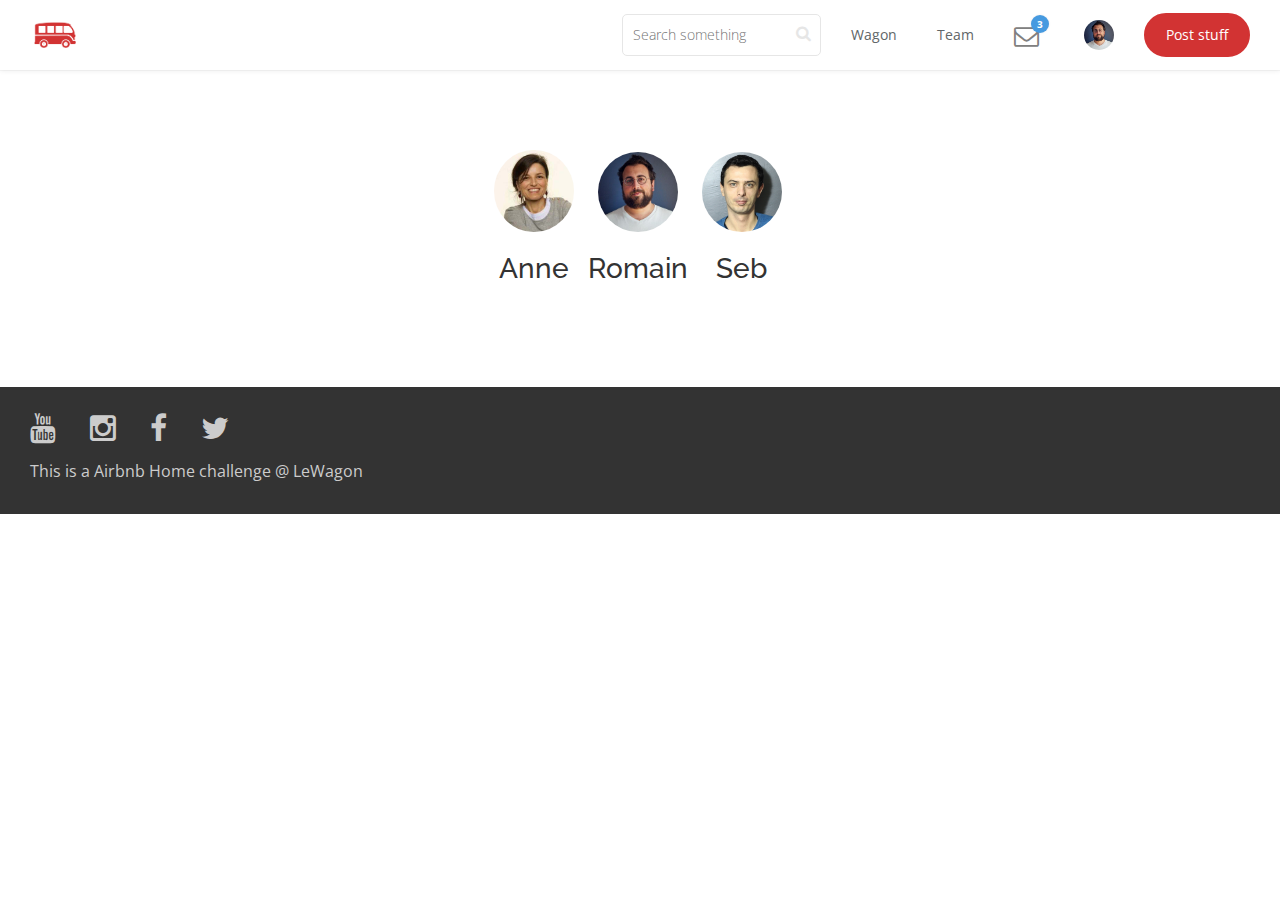
<file: team.html>
<!doctype html>
<html>
  <head>
    <meta charset="utf-8">

    <!-- Always force latest IE rendering engine or request Chrome Frame -->
    <meta content="IE=edge,chrome=1" http-equiv="X-UA-Compatible">

    <!-- For Bootstrap responsiveness -->
    <meta http-equiv="X-UA-Compatible" content="IE=edge">
    <meta name="viewport" content="width=device-width, initial-scale=1">

    <!-- Use title if it's in the page YAML frontmatter -->
    <title>The Middleman</title>

    <link href="stylesheets/all.css" rel="stylesheet" />
    <script src="javascripts/all.js"></script>

    <!-- HTML5 Shim and Respond.js IE8 support of HTML5 elements and media queries -->
    <!-- Leave those next 4 lines if you care about users using IE8 -->
    <!--[if lt IE 9]>
      <script src="https://oss.maxcdn.com/html5shiv/3.7.2/html5shiv.min.js"></script>
      <script src="https://oss.maxcdn.com/respond/1.4.2/respond.min.js"></script>
    <![endif]-->
  </head>

  <body class="team">

    <div class="navbar-wagon">
  <!-- Logo -->
<a class="navbar-wagon-brand" href="/">    <img src="images/lewagon.png" />
</a>
  <!-- Right Navigation -->
  <div class="navbar-wagon-right hidden-xs hidden-sm">

    <!-- Search form -->
    <form action="" class="navbar-wagon-search">
      <input type="text" class="navbar-wagon-search-input" placeholder="Search something">
      <button type="submit" class="navbar-wagon-search-btn">
        <i class="fa fa-search"></i>
      </button>
    </form>

    <!-- Text link -->
    <a href="https://www.lewagon.com" class="navbar-wagon-item navbar-wagon-link">Wagon</a>

    <!-- Text link -->
    <a class="navbar-wagon-item navbar-wagon-link" href="team.html">Team</a>
    <!-- Notification link-->
    <a href="" class="navbar-wagon-item navbar-wagon-link">
      <div class="badge-container">
        <i class="fa fa-envelope-o"></i>
        <div class="badge badge-blue">3</div>
      </div>
    </a>

    <!-- Profile picture and dropdown -->
    <div class="navbar-wagon-item">
      <div class="dropdown">
        <img src="images/romain.jpg" class="avatar dropdown-toggle" id="navbar-wagon-menu" data-toggle="dropdown">
        <ul class="dropdown-menu dropdown-menu-right navbar-wagon-dropdown-menu">
          <li><a href="#">Profile</a></li>
          <li><a href="#">Dashboard</a></li>
          <li><a href="#">Log Out</a></li>
        </ul>
      </div>
    </div>

    <!-- Button (call-to-action) -->
    <a href="" class="navbar-wagon-item navbar-wagon-button btn">Post stuff</a>
  </div>

  <!-- Dropdown appearing on mobile only -->
  <div class="navbar-wagon-item hidden-md hidden-lg">
    <div class="dropdown">
      <i class="fa fa-bars dropdown-toggle" data-toggle="dropdown"></i>
      <ul class="dropdown-menu dropdown-menu-right navbar-wagon-dropdown-menu">
        <li><a href="#">Some mobile link</a></li>
        <li><a href="#">Other one</a></li>
        <li><a href="#">Other one</a></li>
      </ul>
    </div>
  </div>
</div>

    <ul class="list-inline text-center padded">
    <li>
      <img class="img-circle avatar-large" src="images/anne.jpg" />
      <h3>Anne</h3>
    </li>
    <li>
      <img class="img-circle avatar-large" src="images/romain.jpg" />
      <h3>Romain</h3>
    </li>
    <li>
      <img class="img-circle avatar-large" src="images/seb.jpg" />
      <h3>Seb</h3>
    </li>
</ul>

        <!-- Your footer code -->
    <div id="footer">
      <ul class="list-inline">
        <li><a href=""><i class="fa fa-youtube"></i></a></li>
        <li><a href=""><i class="fa fa-instagram"></i></a></li>
        <li><a href=""><i class="fa fa-facebook"></i></a></li>
        <li><a href=""><i class="fa fa-twitter"></i></a></li>
      </ul>
      <p>This is a Airbnb Home challenge @ LeWagon</p>
    </div>


  </body>
</html>
</file>
